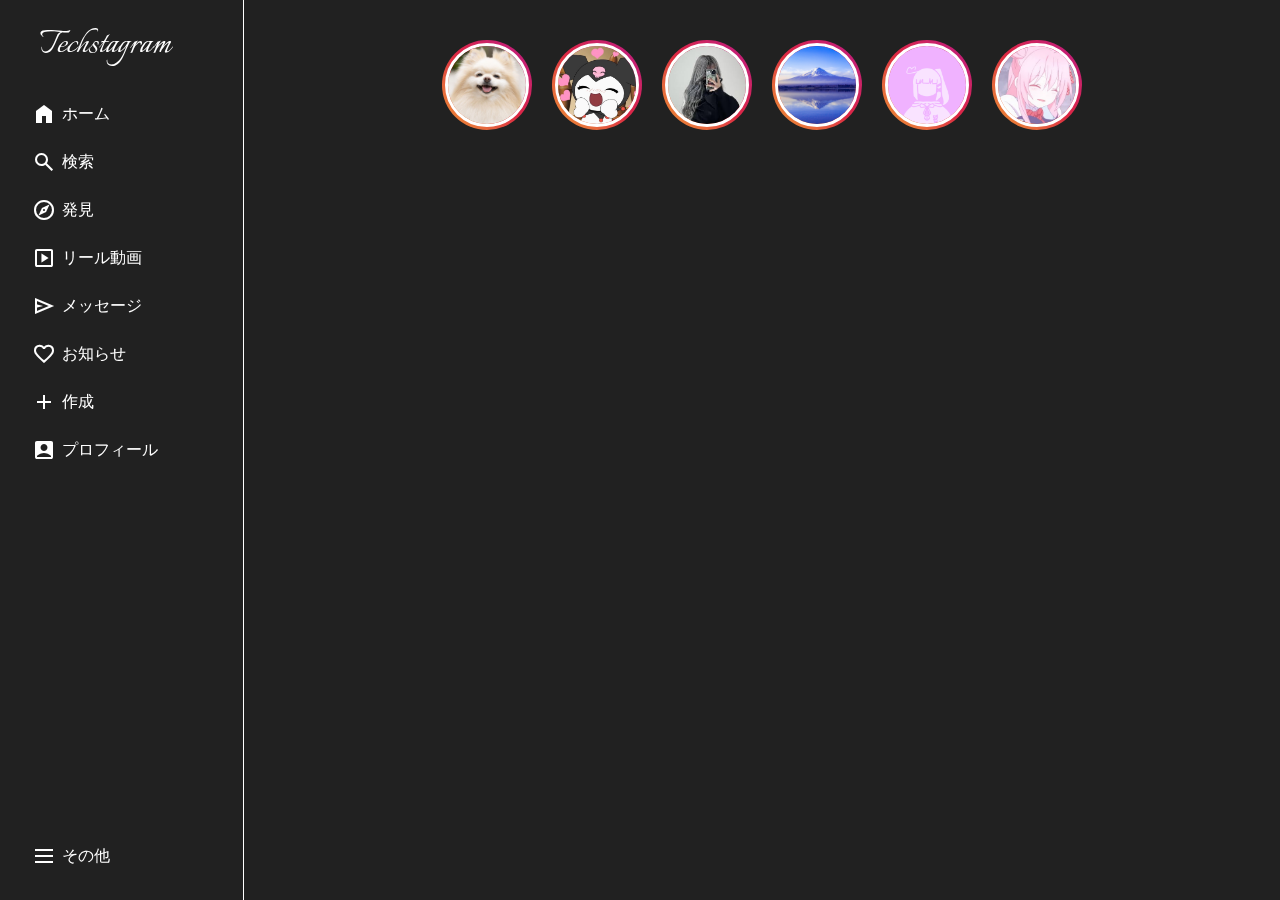
<file: custom/index.html>
<!DOCTYPE html>
<html lang="ja">

<head>
    <meta charset="UTF-8">
    <title>ig-test</title>
    <!-- Google Fonts -->
    <link rel="preconnect" href="https://fonts.googleapis.com">
    <link rel="preconnect" href="https://fonts.gstatic.com" crossorigin>
    <!-- フォント -->
    <link rel="stylesheet" href="https://fonts.googleapis.com/css2?family=Italianno&display=swap">
    <!-- アイコン -->
    <link rel="stylesheet"
        href="https://fonts.googleapis.com/css2?family=Material+Symbols+Outlined:opsz,wght,FILL,GRAD@20..48,100..700,0..1,-50..200">
    <!-- CSS -->
    <link rel="stylesheet" href="css/style.css">
</head>

<body>
    <div class="wrapper">
        <aside class="sidebar">
            <h1 class="logo">
                <a href="#">Techstagram</a>
            </h1>

            <nav class="g-nav">
                <ul>
                    <li>
                        <a href="#">
                            <span class="material-symbols-outlined fill">home</span>ホーム
                        </a>
                    </li>
                    <li>
                        <a href="#">
                            <span class="material-symbols-outlined">search</span>検索
                        </a>
                    </li>
                    <li>
                        <a href="#">
                            <span class="material-symbols-outlined">explore</span>発見
                        </a>
                    </li>
                    <li>
                        <a href="#">
                            <span class="material-symbols-outlined">slideshow</span>リール動画
                        </a>
                    </li>
                    <li>
                        <a href="#">
                            <span class="material-symbols-outlined">send</span>メッセージ
                        </a>
                    </li>
                    <li>
                        <a href="#">
                            <span class="material-symbols-outlined">favorite</span>お知らせ
                        </a>
                    </li>
                    <li>
                        <a href="#">
                            <span class="material-symbols-outlined">add</span>作成
                        </a>
                    </li>
                    <li>
                        <a href="#">
                            <span class="material-symbols-outlined fill">account_box</span>プロフィール
                        </a>
                    </li>
                </ul>
            </nav>

            <nav class="sub-nav">
                <ul>
                    <li>
                        <a href="#">
                            <span class="material-symbols-outlined">dehaze</span>その他
                        </a>
                    </li>
                </ul>
            </nav>
        </aside>

        <main>
            <ul class="story">
                <li>
                    <a class="story-ring" href="#">
                        <img class="story-image" src="img/inu.jpg"
                            alt="User Icon">
                    </a>
                </li>
                <li>
                    <a class="story-ring" href="#">
                        <img class="story-image" src="img/kuromi.jpg"
                            alt="User Icon">
                    </a>
                </li>
                <li>
                    <a class="story-ring" href="#">
                        <img class="story-image" src="img/onna.jpg"
                            alt="User Icon">
                    </a>
                </li>
                <li>
                    <a class="story-ring" href="#">
                        <img class="story-image" src="img/yama.jpg"
                            alt="User Icon">
                    </a>
                </li>
                <li>
                    <a class="story-ring" href="#">
                        <img class="story-image" src="img/syoki.png"
                            alt="User Icon">
                    </a>
                </li>
                <li>
                    <a class="story-ring" href="#">
                        <img class="story-image" src="img/happy.jpg"
                            alt="User Icon">
                    </a>
                </li>
            </ul>

            <article>

                <!-- インスタ埋め込み -->

            </article>
        </main>
    </div><!-- /.wrapper -->

    <script async src="https://www.instagram.com/embed.js"></script>


    
</body>

</html>
</file>
<file: custom/css/style.css>
@charset "UTF-8";

html{
    background-color: #212121; 
}

* {
    box-sizing: border-box;
    margin: 0;
    padding: 0;
}

body {
    color: #ffffff
}

a {
    color: inherit;
    text-decoration: none;
}

a:hover {
    opacity: .8;
}

ul {
    list-style: none;
}

/***** アイコンフォント *****/
.material-symbols-outlined {
    font-variation-settings:
        'wght' 400,
        'GRAD' 0,
        'opsz' 24
}

.fill {
    font-variation-settings:
        'FILL' 1
}

/***** サイドバー *****/
.sidebar {
    position: fixed;
    top: 0;
    left: 0;
    height: 100vh;
    width: 244px;
    border-right: 1px solid #ffffff;
    padding: 20px;
    display: flex;
    flex-direction: column;
}

/* ロゴ */
.logo {
    font-family: "Italianno", cursive;
    font-weight: 400;
    font-style: normal;
    font-size: 40px;
    padding-left: .5em;
    margin-bottom: .5em;
    color: #ffffff;
}

/* グロナビ・サブナビ共通 */
.g-nav a,
.sub-nav a {
    display: flex;
    align-items: center;
    gap: 6px;
    padding: 12px;
}

/* サブナビ */
.sub-nav {
    margin-top: auto;
}

/***** メインエリア *****/
main {
    margin-left: 244px;
    /* background: #f1f1f1; */
    padding: 40px 0;
}

/* ストーリー */
.story {
    display: flex;
    justify-content: center;
    align-items: center;
    gap: 20px;
    width: 640px;
    margin: 0 auto 40px;
}

.story-ring {
    width: 90px;
    height: 90px;
    display: flex;
    align-items: center;
    justify-content: center;
    border-radius: 50%;
    padding: 3px;
    background:
        linear-gradient(45deg,
            #f09433 0%,
            #e6683c 25%,
            #dc2743 50%,
            #cc2366 75%,
            #bc1888 100%);
}

.story-image {
    width: 100%;
    height: 100%;
    object-fit: cover;
    border-radius: 50%;
    border: 3px solid white;
}

/* 投稿画面 */
article {
    display: flex;
    flex-direction: column;
    align-items: center;
    gap: 40px;
}
</file>
